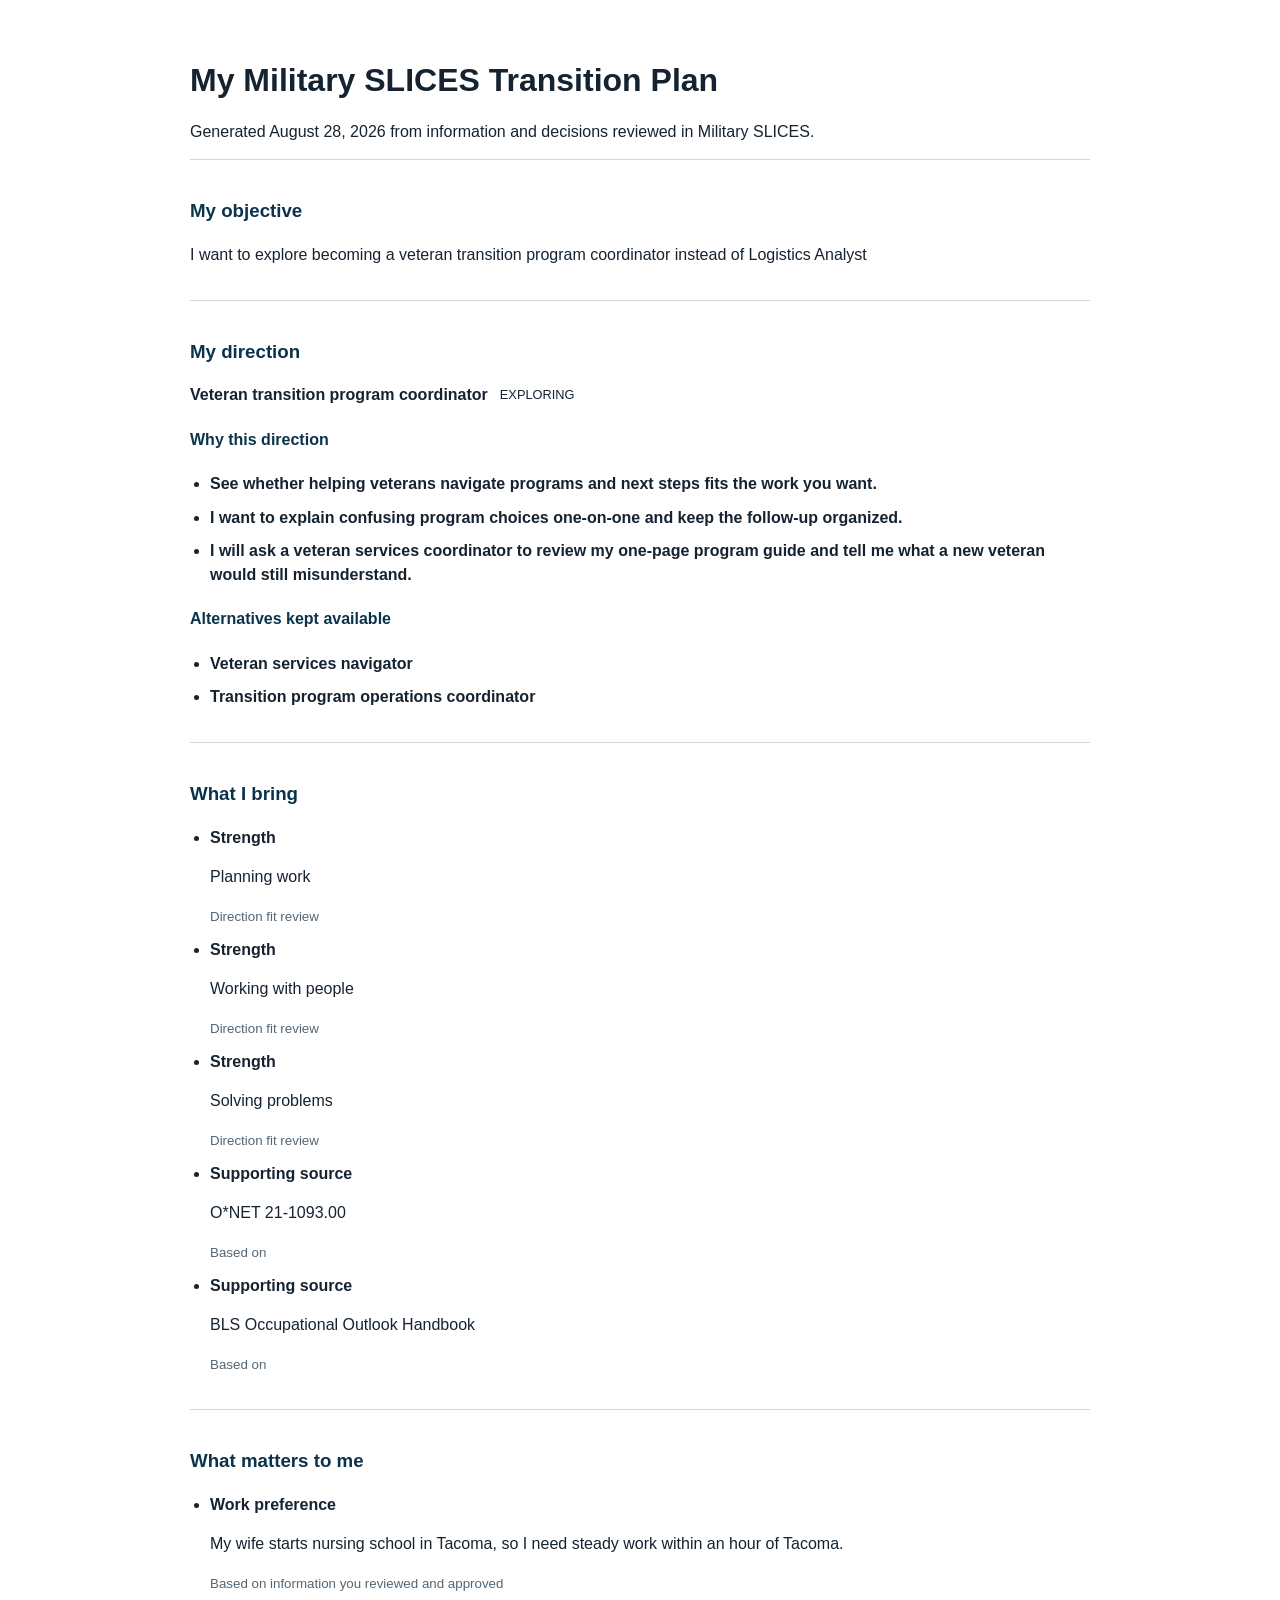
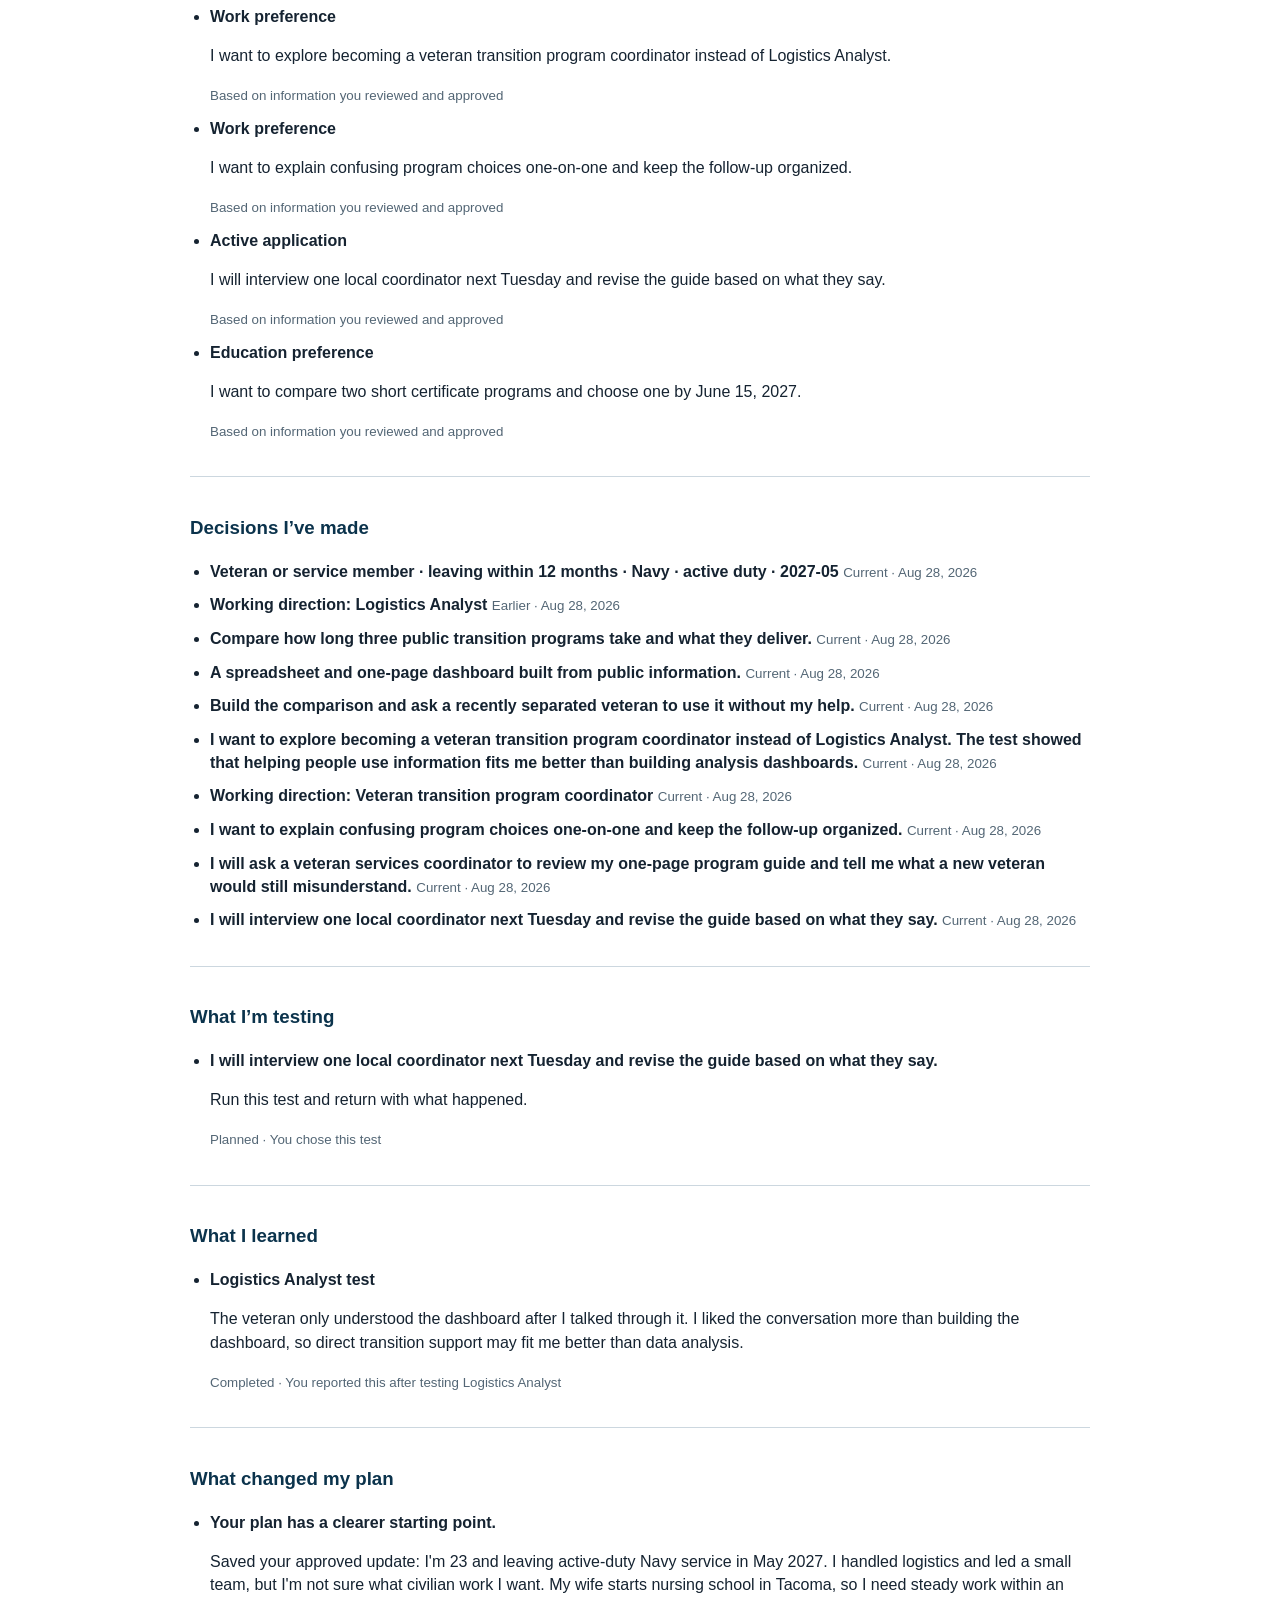
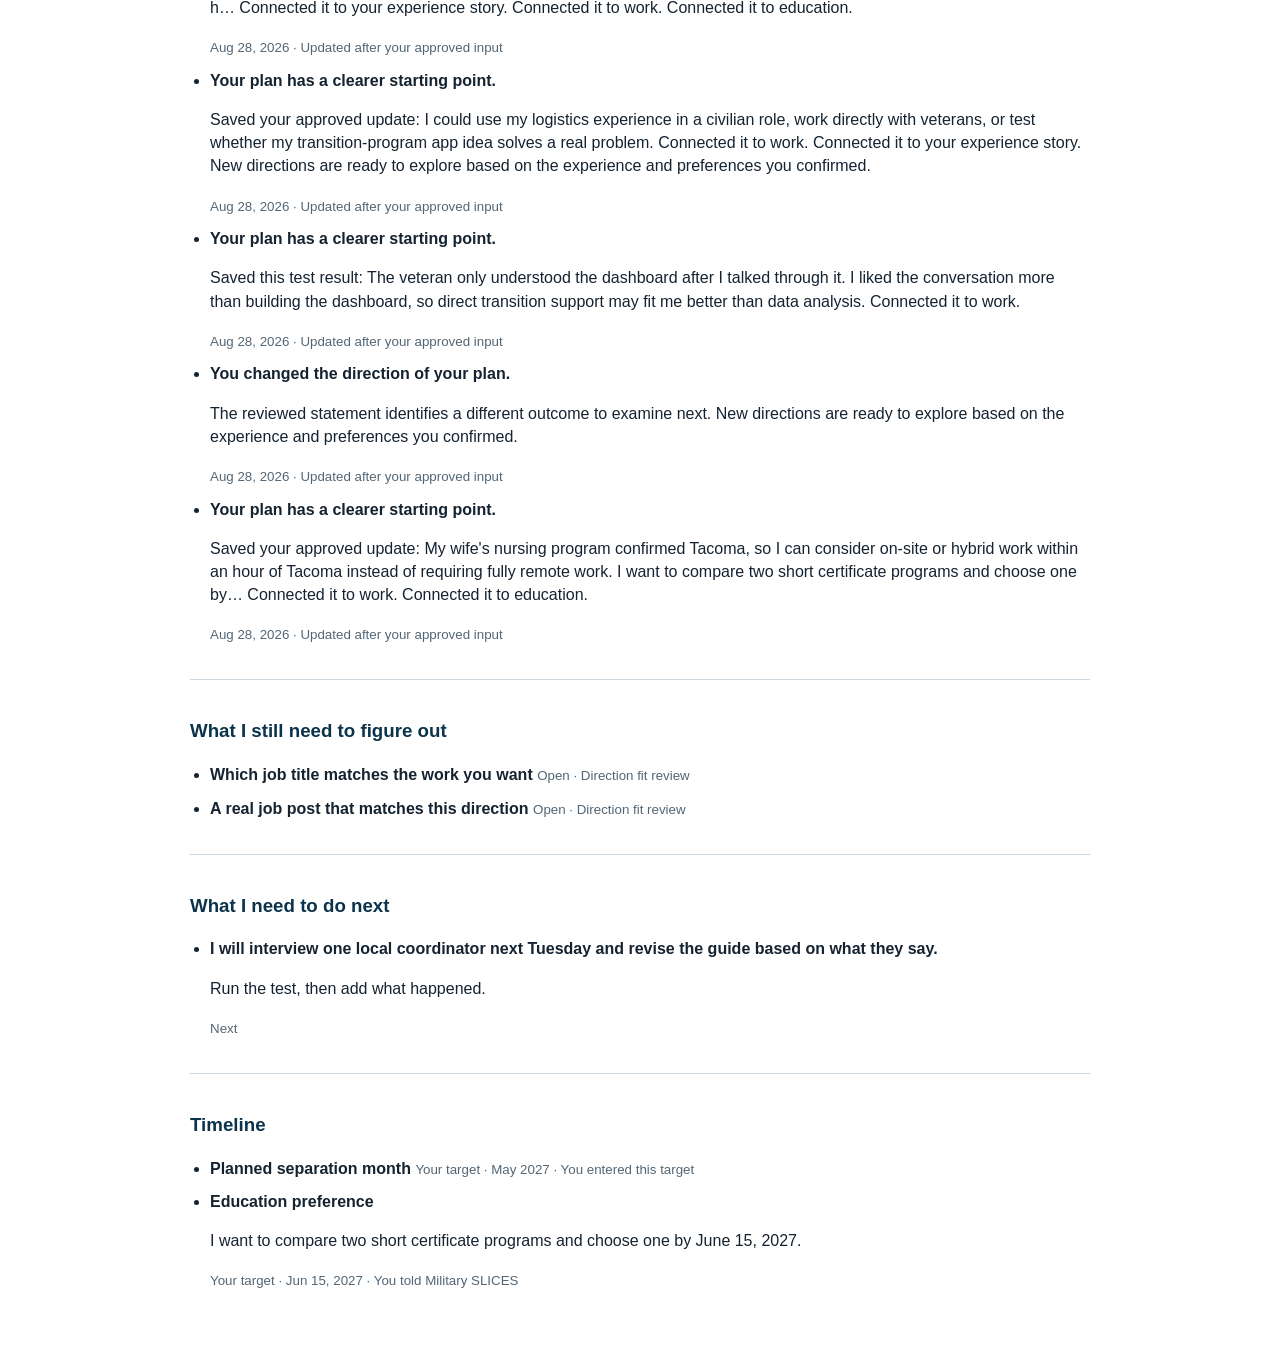
<file: benchmark/output/MILITARY_SLICES_COMPLETE_TRANSITION_PLAN_EXPORT_2026-08-28.html>
<!doctype html>
<html lang="en">
<head>
<meta charset="utf-8">
<meta name="viewport" content="width=device-width, initial-scale=1">
<title>My Military SLICES Transition Plan</title>
<style>
body{font-family:Arial,sans-serif;line-height:1.45;color:#152331;max-width:900px;margin:0 auto;padding:36px}
h1{font-size:2rem;margin-bottom:.25rem}h2,h3,h4{break-after:avoid;color:#0b334c}
section{border-top:1px solid #ccd7df;padding:18px 0}ul{padding-left:1.25rem}li{margin:.65rem 0}
small{color:#536675}.plan-direction>div{display:flex;gap:12px;align-items:center}.plan-direction span{font-size:.8rem;text-transform:uppercase}
@media print{body{padding:0}section{break-inside:avoid}}
</style>
</head>
<body>
<header><h1>My Military SLICES Transition Plan</h1><p>Generated August 28, 2026 from information and decisions reviewed in Military SLICES.</p></header>

    <section class="plan-objective"><h3>My objective</h3><p>I want to explore becoming a veteran transition program coordinator instead of Logistics Analyst</p></section>
    <section><h3>My direction</h3><div class="plan-direction">
        <div><strong>Veteran transition program coordinator</strong><span>Exploring</span></div>
        <h4>Why this direction</h4>
        <ul class="plan-note-list"><li>
      <strong>See whether helping veterans navigate programs and next steps fits the work you want.</strong>
      
      
    </li><li>
      <strong>I want to explain confusing program choices one-on-one and keep the follow-up organized.</strong>
      
      
    </li><li>
      <strong>I will ask a veteran services coordinator to review my one-page program guide and tell me what a new veteran would still misunderstand.</strong>
      
      
    </li></ul>
        <h4>Alternatives kept available</h4>
        <ul class="plan-note-list"><li>
      <strong>Veteran services navigator</strong>
      
      
    </li><li>
      <strong>Transition program operations coordinator</strong>
      
      
    </li></ul>
      </div></section>
    <section><h3>What I bring</h3><ul class="plan-note-list"><li>
      <strong>Strength</strong>
      <p>Planning work</p>
      <small>Direction fit review</small>
    </li><li>
      <strong>Strength</strong>
      <p>Working with people</p>
      <small>Direction fit review</small>
    </li><li>
      <strong>Strength</strong>
      <p>Solving problems</p>
      <small>Direction fit review</small>
    </li><li>
      <strong>Supporting source</strong>
      <p>O*NET 21-1093.00</p>
      <small>Based on</small>
    </li><li>
      <strong>Supporting source</strong>
      <p>BLS Occupational Outlook Handbook</p>
      <small>Based on</small>
    </li></ul></section>
    <section><h3>What matters to me</h3><ul class="plan-note-list"><li>
      <strong>Work preference</strong>
      <p>My wife starts nursing school in Tacoma, so I need steady work within an hour of Tacoma.</p>
      <small>Based on information you reviewed and approved</small>
    </li><li>
      <strong>Work preference</strong>
      <p>I want to explore becoming a veteran transition program coordinator instead of Logistics Analyst.</p>
      <small>Based on information you reviewed and approved</small>
    </li><li>
      <strong>Work preference</strong>
      <p>I want to explain confusing program choices one-on-one and keep the follow-up organized.</p>
      <small>Based on information you reviewed and approved</small>
    </li><li>
      <strong>Active application</strong>
      <p>I will interview one local coordinator next Tuesday and revise the guide based on what they say.</p>
      <small>Based on information you reviewed and approved</small>
    </li><li>
      <strong>Education preference</strong>
      <p>I want to compare two short certificate programs and choose one by June 15, 2027.</p>
      <small>Based on information you reviewed and approved</small>
    </li></ul></section>
    <section><h3>Decisions I’ve made</h3><ul class="plan-note-list"><li>
      <strong>Veteran or service member · leaving within 12 months · Navy · active duty · 2027-05</strong>
      
      <small>Current · Aug 28, 2026</small>
    </li><li>
      <strong>Working direction: Logistics Analyst</strong>
      
      <small>Earlier · Aug 28, 2026</small>
    </li><li>
      <strong>Compare how long three public transition programs take and what they deliver.</strong>
      
      <small>Current · Aug 28, 2026</small>
    </li><li>
      <strong>A spreadsheet and one-page dashboard built from public information.</strong>
      
      <small>Current · Aug 28, 2026</small>
    </li><li>
      <strong>Build the comparison and ask a recently separated veteran to use it without my help.</strong>
      
      <small>Current · Aug 28, 2026</small>
    </li><li>
      <strong>I want to explore becoming a veteran transition program coordinator instead of Logistics Analyst. The test showed that helping people use information fits me better than building analysis dashboards.</strong>
      
      <small>Current · Aug 28, 2026</small>
    </li><li>
      <strong>Working direction: Veteran transition program coordinator</strong>
      
      <small>Current · Aug 28, 2026</small>
    </li><li>
      <strong>I want to explain confusing program choices one-on-one and keep the follow-up organized.</strong>
      
      <small>Current · Aug 28, 2026</small>
    </li><li>
      <strong>I will ask a veteran services coordinator to review my one-page program guide and tell me what a new veteran would still misunderstand.</strong>
      
      <small>Current · Aug 28, 2026</small>
    </li><li>
      <strong>I will interview one local coordinator next Tuesday and revise the guide based on what they say.</strong>
      
      <small>Current · Aug 28, 2026</small>
    </li></ul></section>
    <section><h3>What I’m testing</h3><ul class="plan-note-list"><li>
      <strong>I will interview one local coordinator next Tuesday and revise the guide based on what they say.</strong>
      <p>Run this test and return with what happened.</p>
      <small>Planned · You chose this test</small>
    </li></ul></section>
    <section><h3>What I learned</h3><ul class="plan-note-list"><li>
      <strong>Logistics Analyst test</strong>
      <p>The veteran only understood the dashboard after I talked through it. I liked the conversation more than building the dashboard, so direct transition support may fit me better than data analysis.</p>
      <small>Completed · You reported this after testing Logistics Analyst</small>
    </li></ul></section>
    <section><h3>What changed my plan</h3><ul class="plan-note-list"><li>
      <strong>Your plan has a clearer starting point.</strong>
      <p>Saved your approved update: I'm 23 and leaving active-duty Navy service in May 2027. I handled logistics and led a small team, but I'm not sure what civilian work I want. My wife starts nursing school in Tacoma, so I need steady work within an h… Connected it to your experience story. Connected it to work. Connected it to education.</p>
      <small>Aug 28, 2026 · Updated after your approved input</small>
    </li><li>
      <strong>Your plan has a clearer starting point.</strong>
      <p>Saved your approved update: I could use my logistics experience in a civilian role, work directly with veterans, or test whether my transition-program app idea solves a real problem. Connected it to work. Connected it to your experience story. New directions are ready to explore based on the experience and preferences you confirmed.</p>
      <small>Aug 28, 2026 · Updated after your approved input</small>
    </li><li>
      <strong>Your plan has a clearer starting point.</strong>
      <p>Saved this test result: The veteran only understood the dashboard after I talked through it. I liked the conversation more than building the dashboard, so direct transition support may fit me better than data analysis. Connected it to work.</p>
      <small>Aug 28, 2026 · Updated after your approved input</small>
    </li><li>
      <strong>You changed the direction of your plan.</strong>
      <p>The reviewed statement identifies a different outcome to examine next. New directions are ready to explore based on the experience and preferences you confirmed.</p>
      <small>Aug 28, 2026 · Updated after your approved input</small>
    </li><li>
      <strong>Your plan has a clearer starting point.</strong>
      <p>Saved your approved update: My wife's nursing program confirmed Tacoma, so I can consider on-site or hybrid work within an hour of Tacoma instead of requiring fully remote work. I want to compare two short certificate programs and choose one by… Connected it to work. Connected it to education.</p>
      <small>Aug 28, 2026 · Updated after your approved input</small>
    </li></ul></section>
    <section><h3>What I still need to figure out</h3><ul class="plan-note-list"><li>
      <strong>Which job title matches the work you want</strong>
      
      <small>Open · Direction fit review</small>
    </li><li>
      <strong>A real job post that matches this direction</strong>
      
      <small>Open · Direction fit review</small>
    </li></ul></section>
    <section><h3>What I need to do next</h3><ul class="plan-note-list"><li>
      <strong>I will interview one local coordinator next Tuesday and revise the guide based on what they say.</strong>
      <p>Run the test, then add what happened.</p>
      <small>Next</small>
    </li></ul></section>
    <section><h3>Timeline</h3><ul class="plan-note-list"><li>
      <strong>Planned separation month</strong>
      
      <small>Your target · May 2027 · You entered this target</small>
    </li><li>
      <strong>Education preference</strong>
      <p>I want to compare two short certificate programs and choose one by June 15, 2027.</p>
      <small>Your target · Jun 15, 2027 · You told Military SLICES</small>
    </li></ul></section>
  
</body>
</html>
</file>
